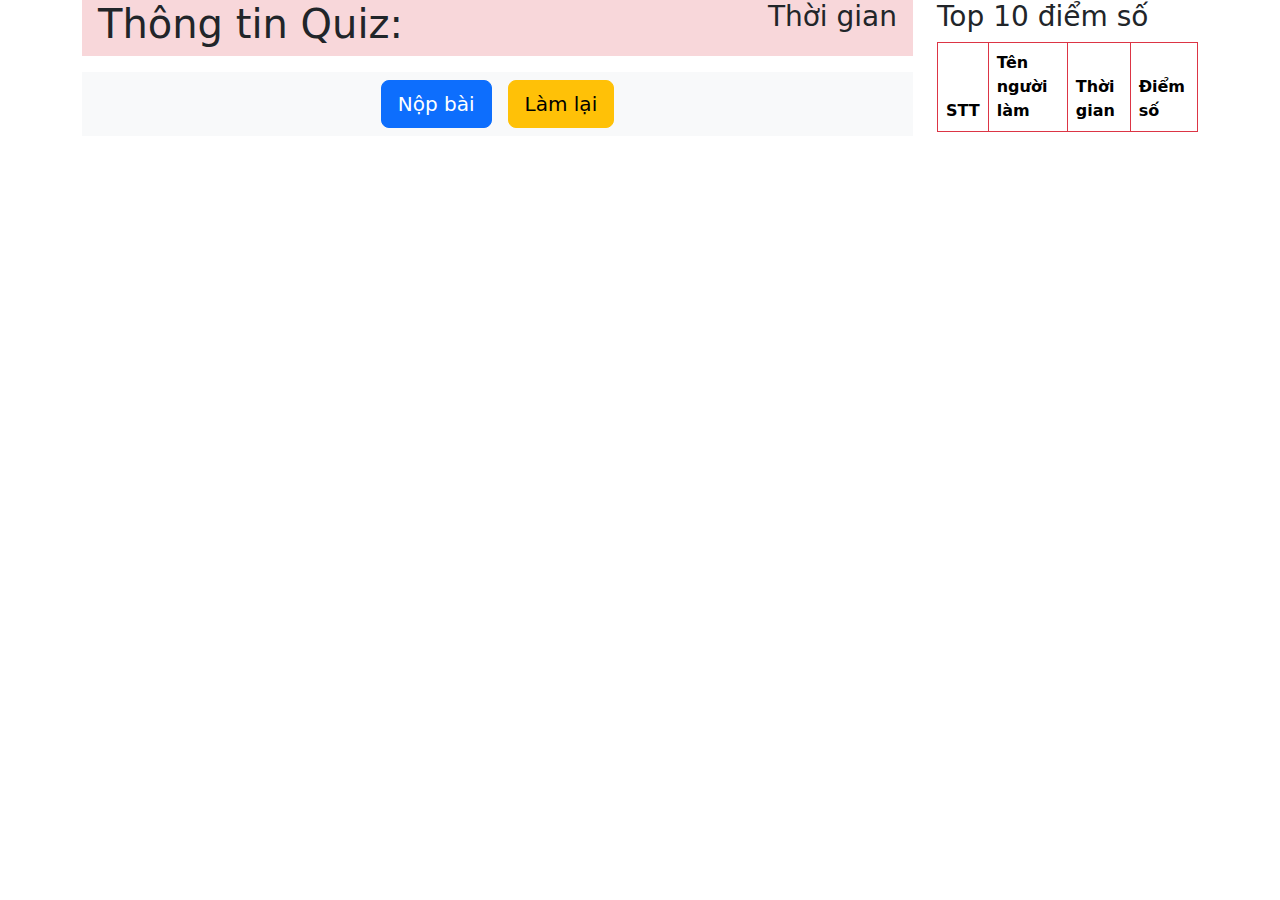
<file: question.html>
<!DOCTYPE html>
<html lang="en">
<head>
    <meta charset="UTF-8">
    <meta name="viewport" content="width=device-width, initial-scale=1.0">
    <title>Question</title>
    <link href="https://cdn.jsdelivr.net/npm/bootstrap@5.3.3/dist/css/bootstrap.min.css" rel="stylesheet" integrity="sha384-QWTKZyjpPEjISv5WaRU9OFeRpok6YctnYmDr5pNlyT2bRjXh0JMhjY6hW+ALEwIH" crossorigin="anonymous">
    <script src="https://cdn.jsdelivr.net/npm/bootstrap@5.3.3/dist/js/bootstrap.bundle.min.js" integrity="sha384-YvpcrYf0tY3lHB60NNkmXc5s9fDVZLESaAA55NDzOxhy9GkcIdslK1eN7N6jIeHz" crossorigin="anonymous"></script>

</head>
<body>
    <div class="container">
        <div class=" row">
        <div class="col-sm-9">

            <div class="d-flex justify-content-between sticky-top bg-danger-subtle px-3">
                <div id="quiz_info">
                    <h1>Thông tin Quiz:</h1>
                    <h2 id="quiz_heading"></h2>
                    <h6 id="quiz_description"></h6>
                </div>
                <div>
                    <h3>Thời gian</h3>
                    <h5 id="timer"></h5>
                </div>
            </div>
            <div id="question_container" class="mt-3 ">
                
            </div>
            <div id="list-action-button" class="d-flex justify-content-center sticky-bottom bg-body-tertiary">
                <button id="btn_submit" class="btn btn-primary btn-lg m-2">Nộp bài</button>
                <button id="btn_reset" class="btn btn-warning btn-lg m-2">Làm lại</button>
            </div> 
        </div>
        <div class="col-sm-3">

            <table class="table table-bordered border-danger">
                <h3>Top 10 điểm số  </h3>
                <thead class="alert-success">
                    <tr>
                        <th>STT</th>
                        <th>Tên người làm</th>
                        <th>Thời gian</th>
                        <th>Điểm số</th>
                    </tr>
                </thead>
                <tbody>

                </tbody>
            </table>
        </div>
    </div>
    </div>
    
    

    <script type="module" src="./controllers/question.js"></script>
</body>
</html>
</file>
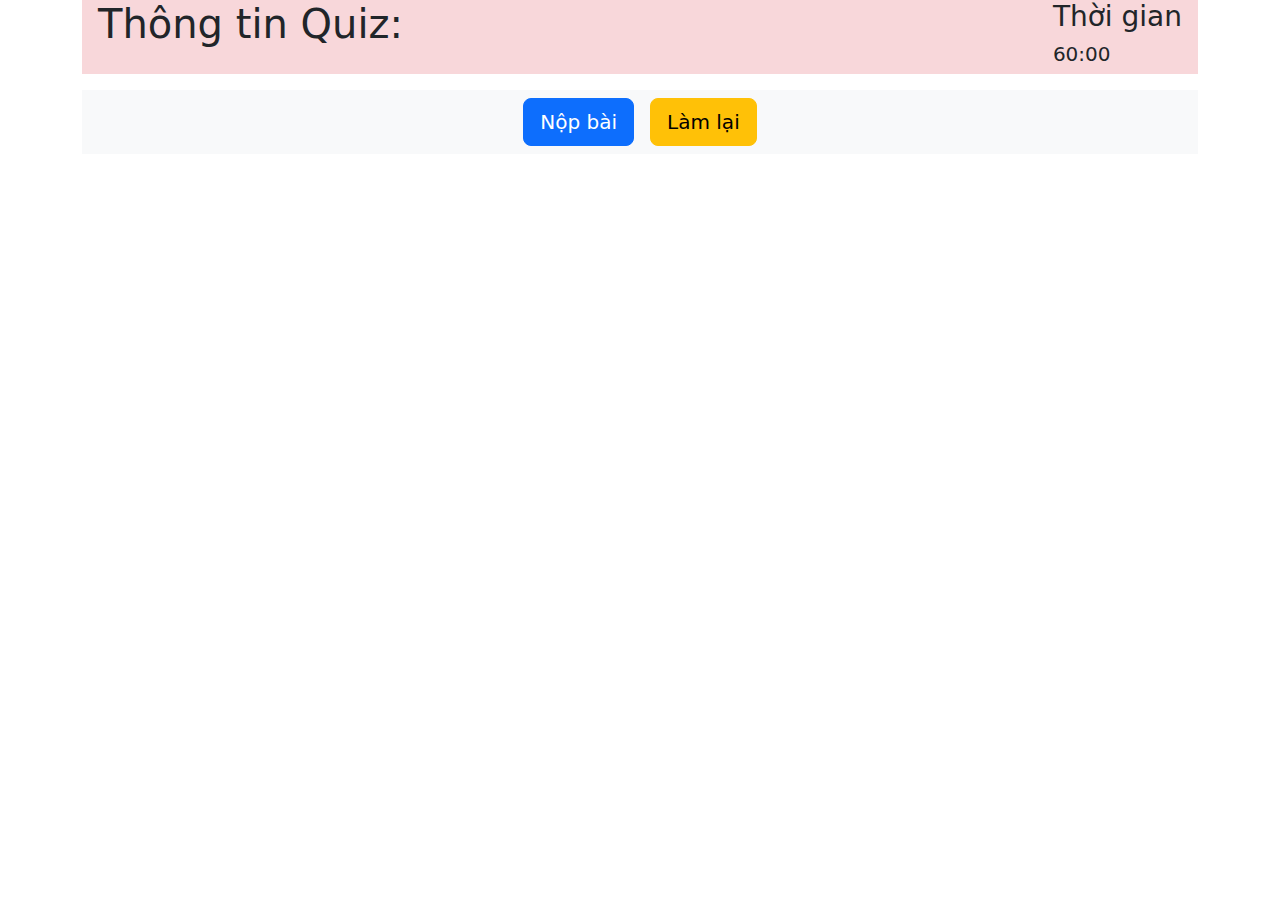
<file: result.html>
<!DOCTYPE html>
<html lang="en">

<head>
    <meta charset="UTF-8">
    <meta name="viewport" content="width=device-width, initial-scale=1.0">
    <title>Question</title>
    <link href="https://cdn.jsdelivr.net/npm/bootstrap@5.3.3/dist/css/bootstrap.min.css" rel="stylesheet"
        integrity="sha384-QWTKZyjpPEjISv5WaRU9OFeRpok6YctnYmDr5pNlyT2bRjXh0JMhjY6hW+ALEwIH" crossorigin="anonymous">
    <script src="https://cdn.jsdelivr.net/npm/bootstrap@5.3.3/dist/js/bootstrap.bundle.min.js"
        integrity="sha384-YvpcrYf0tY3lHB60NNkmXc5s9fDVZLESaAA55NDzOxhy9GkcIdslK1eN7N6jIeHz"
        crossorigin="anonymous"></script>

</head>

<body>
    <div class="container">
        <div class="d-flex justify-content-between sticky-top bg-danger-subtle px-3">
            <div id="quiz_info">
                <h1>Thông tin Quiz:</h1>
                <h2 id="quiz_heading"></h2>
                <h6 id="quiz_description"></h6>
            </div>
            <div>
                <h3>Thời gian</h3>
                <h5 id="timer">60:00</h5>
            </div>
        </div>
        <div id="result-user" class="mt-3 ">
            
        </div>
        <div id="list-action-button" class="d-flex justify-content-center sticky-bottom bg-body-tertiary">
            <button id="btn_submit" class="btn btn-primary btn-lg m-2">Nộp bài</button>
            <button id="btn_reset" class="btn btn-warning btn-lg m-2">Làm lại</button>
        </div>
    </div>
<script type="module" src="./controllers/question.js"></script>
</body>

</html>
</file>
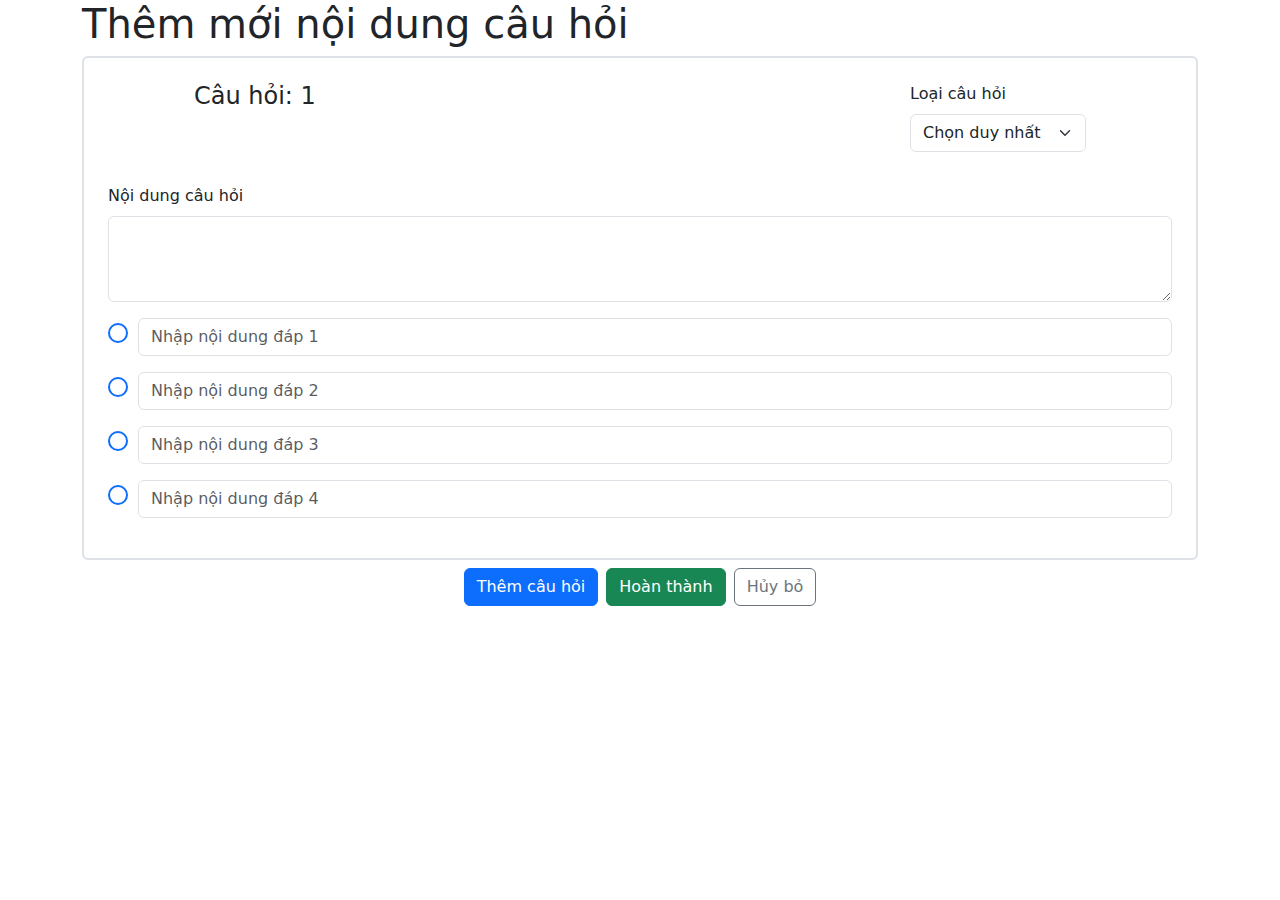
<file: admin/addQuestion.html>
<!DOCTYPE html>
<html lang="en">
<head>
    <meta charset="UTF-8">
    <meta name="viewport" content="width=device-width, initial-scale=1.0">
    <title>Thêm mới câu hỏi</title>
    <link href="https://cdn.jsdelivr.net/npm/bootstrap@5.3.3/dist/css/bootstrap.min.css" rel="stylesheet" integrity="sha384-QWTKZyjpPEjISv5WaRU9OFeRpok6YctnYmDr5pNlyT2bRjXh0JMhjY6hW+ALEwIH" crossorigin="anonymous">
    <script src="https://cdn.jsdelivr.net/npm/bootstrap@5.3.3/dist/js/bootstrap.bundle.min.js" integrity="sha384-YvpcrYf0tY3lHB60NNkmXc5s9fDVZLESaAA55NDzOxhy9GkcIdslK1eN7N6jIeHz" crossorigin="anonymous"></script>
</head>
<body>

    <div class="container">
        <h1>Thêm mới nội dung câu hỏi</h1>

        <div id="list_question">
    
        </div>
        
    
        <div class="d-flex justify-content-center">
            <button id="btn_add" class="btn btn-primary me-2">Thêm câu hỏi</button>
            <button id="btn_submit" class="btn btn-success me-2">Hoàn thành</button>
            <button class="btn btn-outline-secondary">Hủy bỏ</button>
        </div>
    </div>

    

    <script type="module" src="../controllers/addQuestion.js"></script>
</body>
</html>
</file>
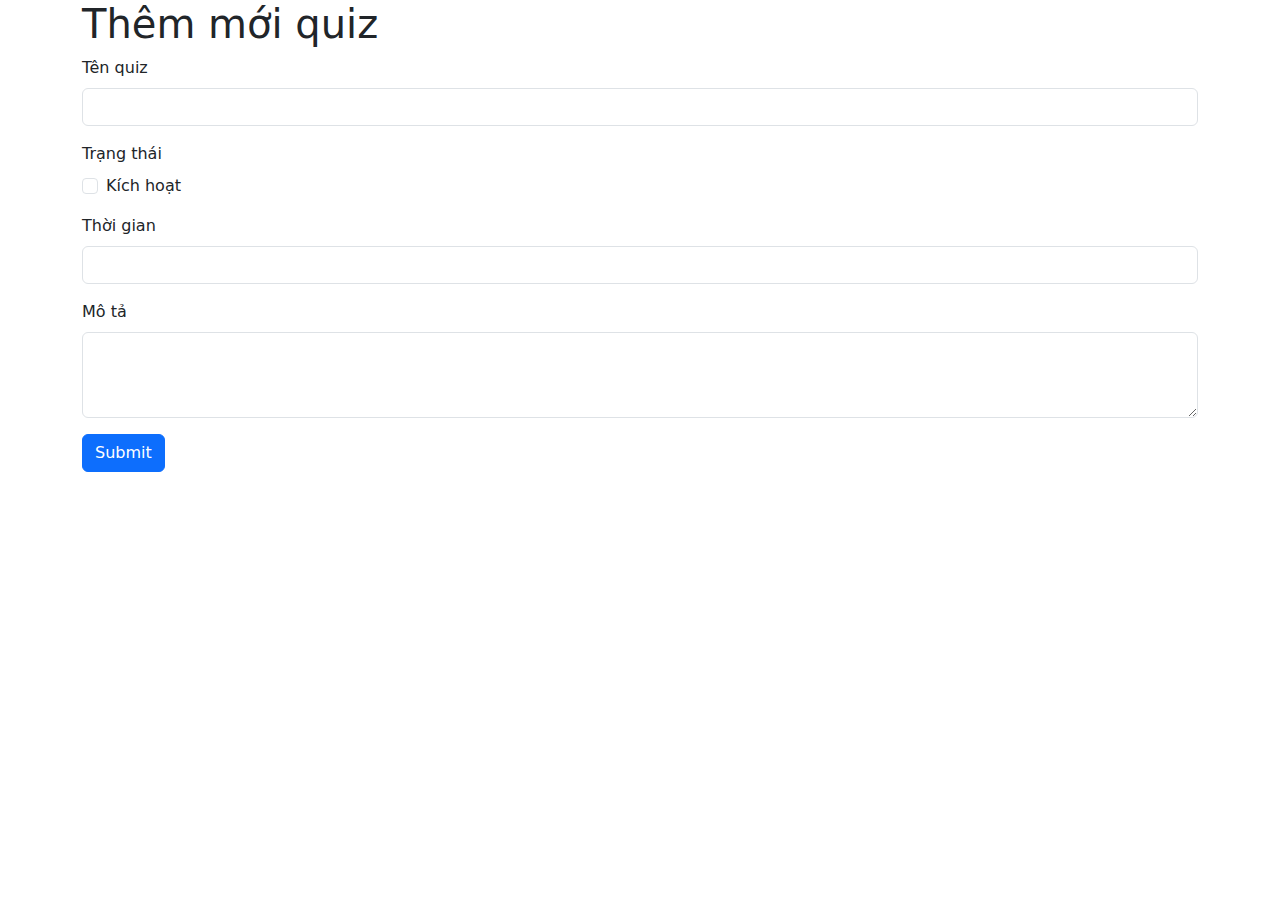
<file: admin/addQuiz.html>
<!DOCTYPE html>
<html lang="en">
<head>
    <meta charset="UTF-8">
    <meta name="viewport" content="width=device-width, initial-scale=1.0">
    <link href="https://cdn.jsdelivr.net/npm/bootstrap@5.3.3/dist/css/bootstrap.min.css" rel="stylesheet" integrity="sha384-QWTKZyjpPEjISv5WaRU9OFeRpok6YctnYmDr5pNlyT2bRjXh0JMhjY6hW+ALEwIH" crossorigin="anonymous">
    <script src="https://cdn.jsdelivr.net/npm/bootstrap@5.3.3/dist/js/bootstrap.bundle.min.js" integrity="sha384-YvpcrYf0tY3lHB60NNkmXc5s9fDVZLESaAA55NDzOxhy9GkcIdslK1eN7N6jIeHz" crossorigin="anonymous"></script>
    <title>Thêm mới quiz</title>
</head>
<body>
    <div class="container">
        <h1>Thêm mới quiz</h1>
        <form id="addForm">
            <div class="mb-3">
              <label for="title" class="form-label">Tên quiz</label>
              <input type="text" class="form-control" id="title">
            </div>

            <div class="mb-3">
                <label for="title" class="form-label">Trạng thái</label>
                <div class="form-check">
                    <input class="form-check-input" type="checkbox" value="" id="isActive">
                    <label class="form-check-label" for="isActive">
                        Kích hoạt
                    </label>
                </div>
            </div>

            <div class="mb-3">
                <label for="time" class="form-label">Thời gian</label>
                <input type="number" class="form-control" id="time">
            </div>

            <div class="mb-3">
                <label for="description" class="form-label">Mô tả</label>
                <textarea class="form-control" id="description" rows="3"></textarea>
            </div>
           
           
            <button type="submit" class="btn btn-primary">Submit</button>
        </form>
    </div>
    <script type="module" src="../controllers/addQuiz.js"></script>
</body>
</html>
</file>
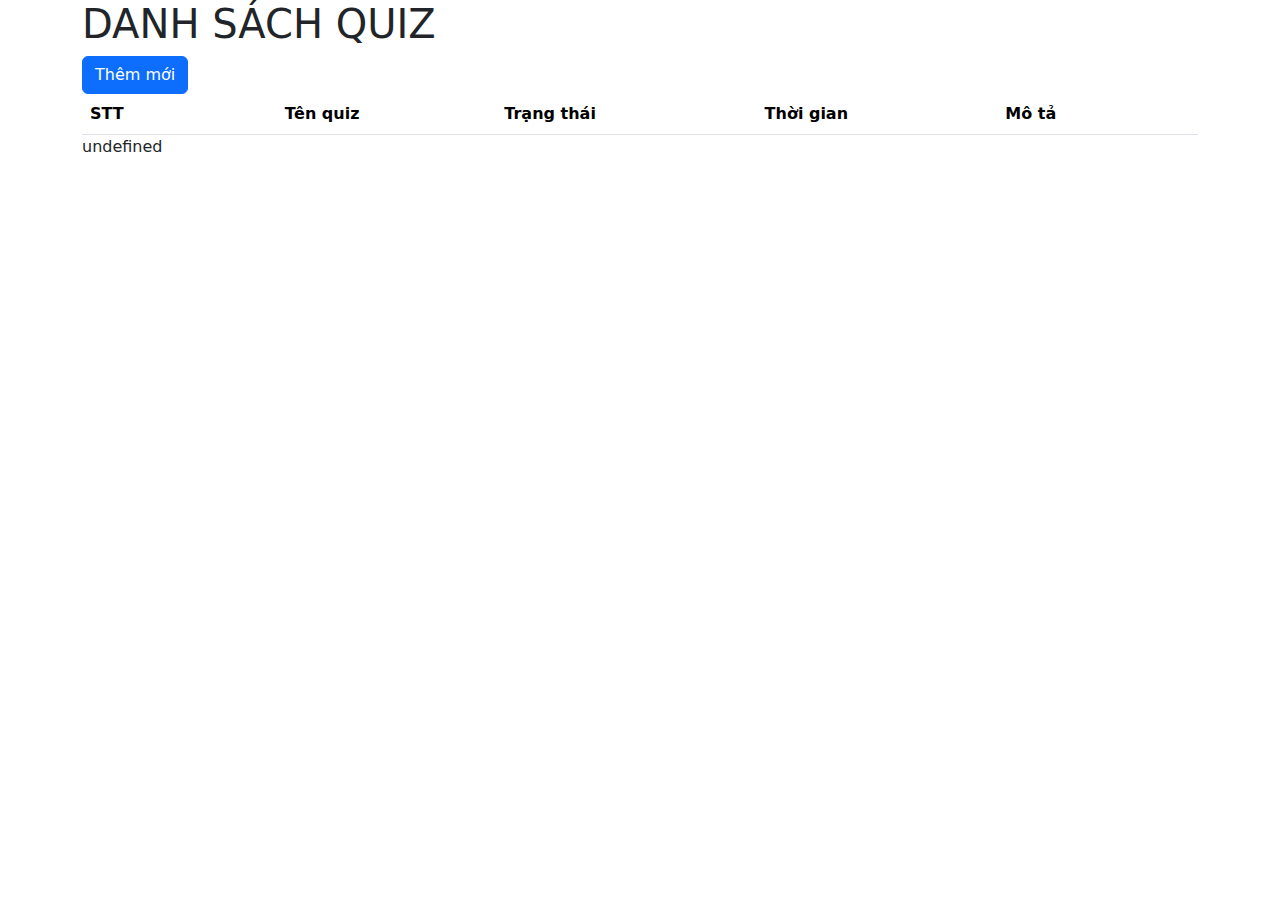
<file: admin/quiz.html>
<!DOCTYPE html>
<html lang="en">
<head>
    <meta charset="UTF-8">
    <meta name="viewport" content="width=device-width, initial-scale=1.0">
    <link href="https://cdn.jsdelivr.net/npm/bootstrap@5.3.3/dist/css/bootstrap.min.css" rel="stylesheet" integrity="sha384-QWTKZyjpPEjISv5WaRU9OFeRpok6YctnYmDr5pNlyT2bRjXh0JMhjY6hW+ALEwIH" crossorigin="anonymous">
    <script src="https://cdn.jsdelivr.net/npm/bootstrap@5.3.3/dist/js/bootstrap.bundle.min.js" integrity="sha384-YvpcrYf0tY3lHB60NNkmXc5s9fDVZLESaAA55NDzOxhy9GkcIdslK1eN7N6jIeHz" crossorigin="anonymous"></script>
    <title>Document</title>
</head>
<body>
    <div class="container">
        <h1>DANH SÁCH QUIZ</h1>
        <a href="addQuiz.html" class="btn btn-primary">Thêm mới</a>
        <table class="table table-striped">
            <thead class="alert-success">
                <tr>
                    <th>STT</th>
                    <th>Tên quiz</th>
                    <th>Trạng thái</th>
                    <th>Thời gian</th>
                    <th>Mô tả</th>
                    <th></th>
                </tr>
            </thead>
            <tbody>
                
            </tbody>
        </table>
    </div>
    <script type="module" src="../controllers/quizAdmin.js"></script>
</body>
</html>
</file>
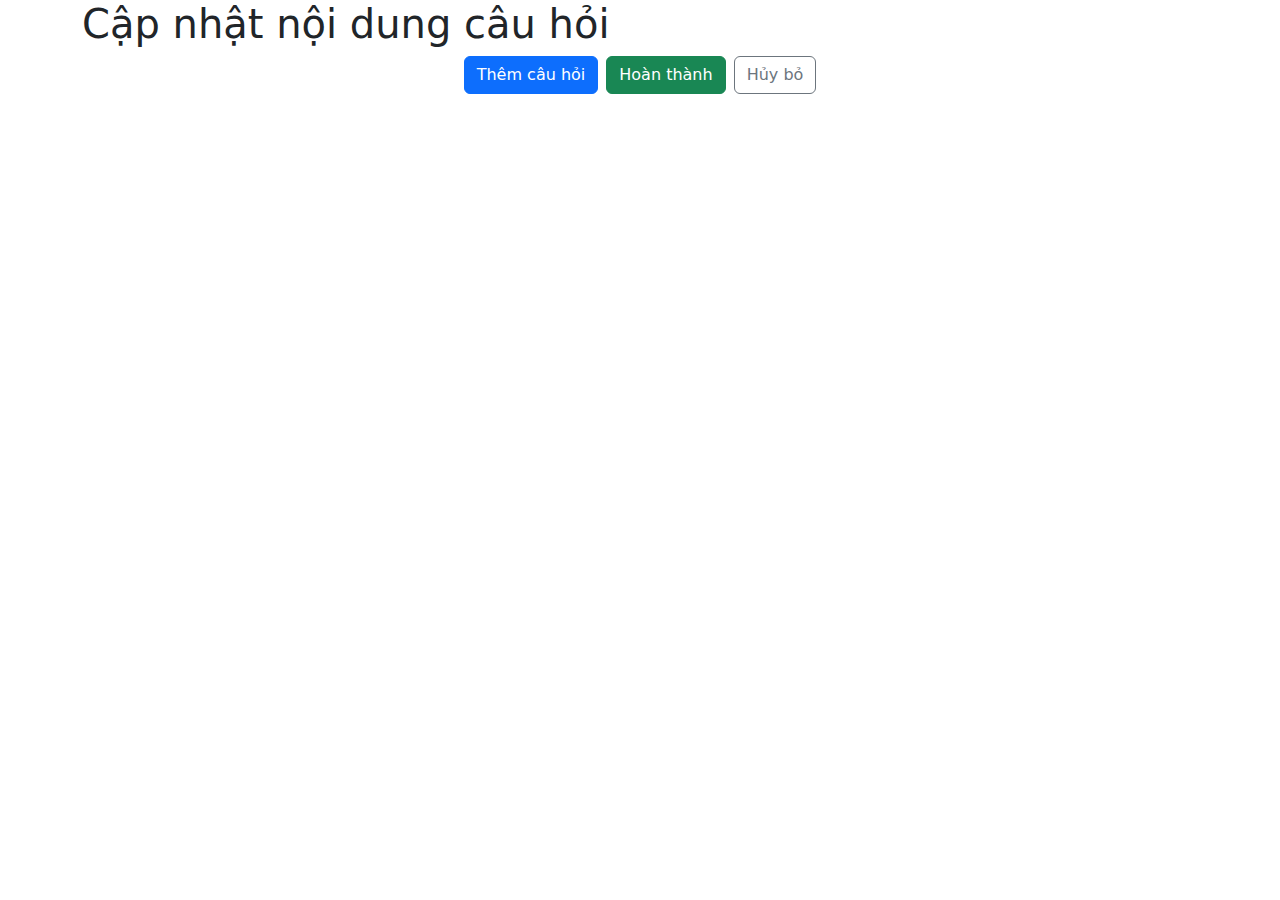
<file: admin/updateQuestion.html>
<!DOCTYPE html>
<html lang="en">
<head>
    <meta charset="UTF-8">
    <meta name="viewport" content="width=device-width, initial-scale=1.0">
    <title>Cập nhật câu hỏi</title>
    <link href="https://cdn.jsdelivr.net/npm/bootstrap@5.3.3/dist/css/bootstrap.min.css" rel="stylesheet" integrity="sha384-QWTKZyjpPEjISv5WaRU9OFeRpok6YctnYmDr5pNlyT2bRjXh0JMhjY6hW+ALEwIH" crossorigin="anonymous">
    <script src="https://cdn.jsdelivr.net/npm/bootstrap@5.3.3/dist/js/bootstrap.bundle.min.js" integrity="sha384-YvpcrYf0tY3lHB60NNkmXc5s9fDVZLESaAA55NDzOxhy9GkcIdslK1eN7N6jIeHz" crossorigin="anonymous"></script>
</head>
<body>

    <div class="container">
        <h1>Cập nhật nội dung câu hỏi</h1>

        <div id="list_question">
    
        </div>
        
    
        <div class="d-flex justify-content-center">
            <button id="btn_add" class="btn btn-primary me-2">Thêm câu hỏi</button>
            <button id="btn_submit" class="btn btn-success me-2">Hoàn thành</button>
            <button class="btn btn-outline-secondary">Hủy bỏ</button>
        </div>
    </div>

    

    <script type="module" src="../controllers/updateQuestion.js"></script>
</body>
</html>
</file>
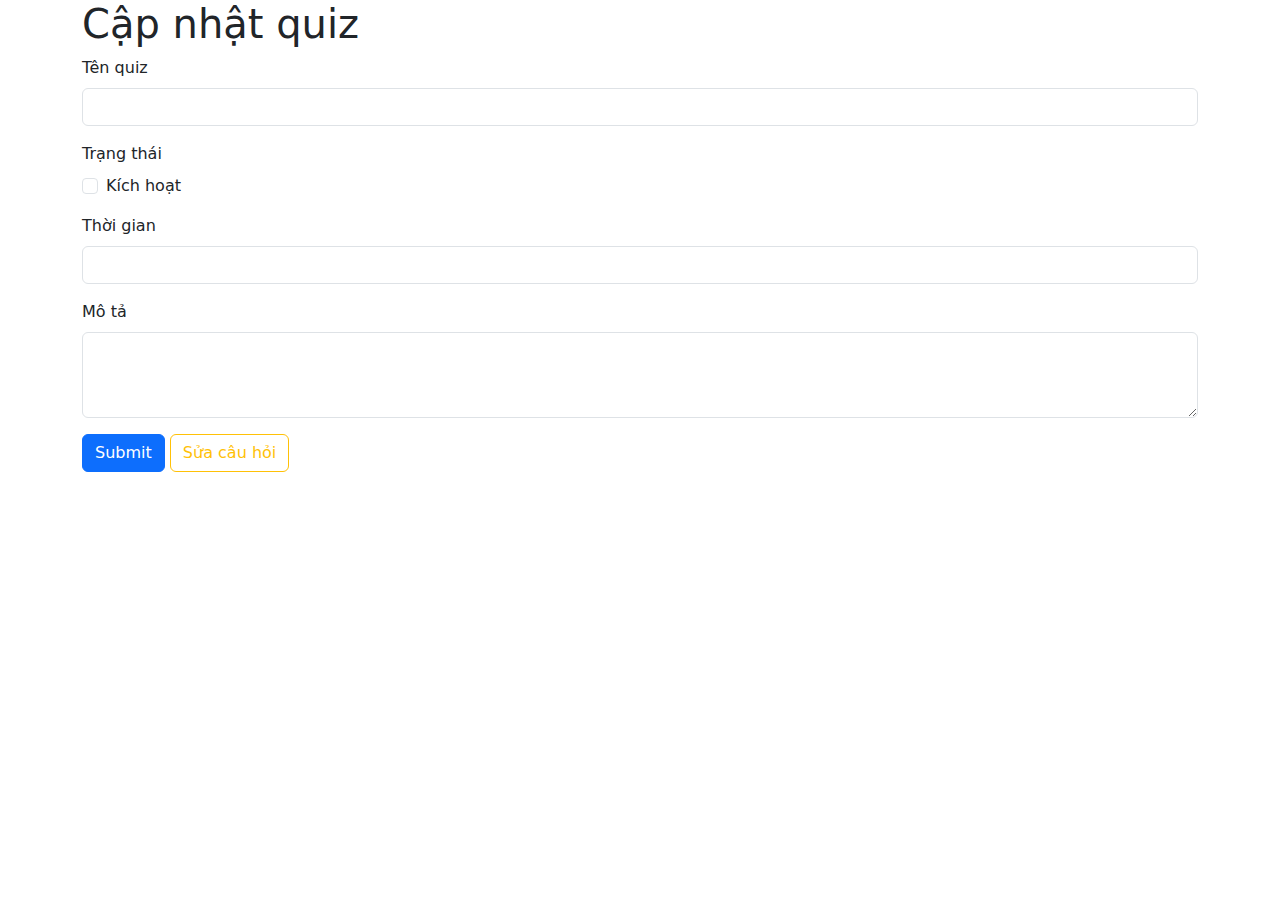
<file: admin/updateQuiz.html>
<!DOCTYPE html>
<html lang="en">
<head>
    <meta charset="UTF-8">
    <meta name="viewport" content="width=device-width, initial-scale=1.0">
    <link href="https://cdn.jsdelivr.net/npm/bootstrap@5.3.3/dist/css/bootstrap.min.css" rel="stylesheet" integrity="sha384-QWTKZyjpPEjISv5WaRU9OFeRpok6YctnYmDr5pNlyT2bRjXh0JMhjY6hW+ALEwIH" crossorigin="anonymous">
    <script src="https://cdn.jsdelivr.net/npm/bootstrap@5.3.3/dist/js/bootstrap.bundle.min.js" integrity="sha384-YvpcrYf0tY3lHB60NNkmXc5s9fDVZLESaAA55NDzOxhy9GkcIdslK1eN7N6jIeHz" crossorigin="anonymous"></script>
    <title>Cập nhật quiz</title>
</head>
<body>
    <div class="container">
        <h1>Cập nhật quiz</h1>
        <form data-quizId="" id="updateForm">
            <div class="mb-3">
                <label for="titleUpdate" class="form-label">Tên quiz</label>
                <input type="text" class="form-control" id="titleUpdate" value="">
              </div>
              
              <div class="mb-3">
                  <label for="isActive" class="form-label">Trạng thái</label>
                  <div class="form-check">
                      <input id="quizIsActive" class="form-check-input" type="checkbox">
                      <label class="form-check-label" for="quizIsActive">Kích hoạt</label>
                  </div>
              </div>
              
              <div class="mb-3">
                  <label for="timeUpdate" class="form-label">Thời gian</label>
                  <input type="number" class="form-control" id="timeUpdate">
              </div>
              
              <div class="mb-3">
                  <label for="descriptionUpdate" class="form-label">Mô tả</label>
                  <textarea class="form-control" id="descriptionUpdate" rows="3"></textarea>
              </div>
              
           
           
            <button id="btn-submit" class=" btn btn-primary">Submit</button>
            <button id="btn-edit-question" class="btn-edit-question btn btn-outline-warning">Sửa câu hỏi</button>
        </form>
    </div>
    <script type="module" src="../controllers/updateQuiz.js"></script>
</body>
</html>
</file>
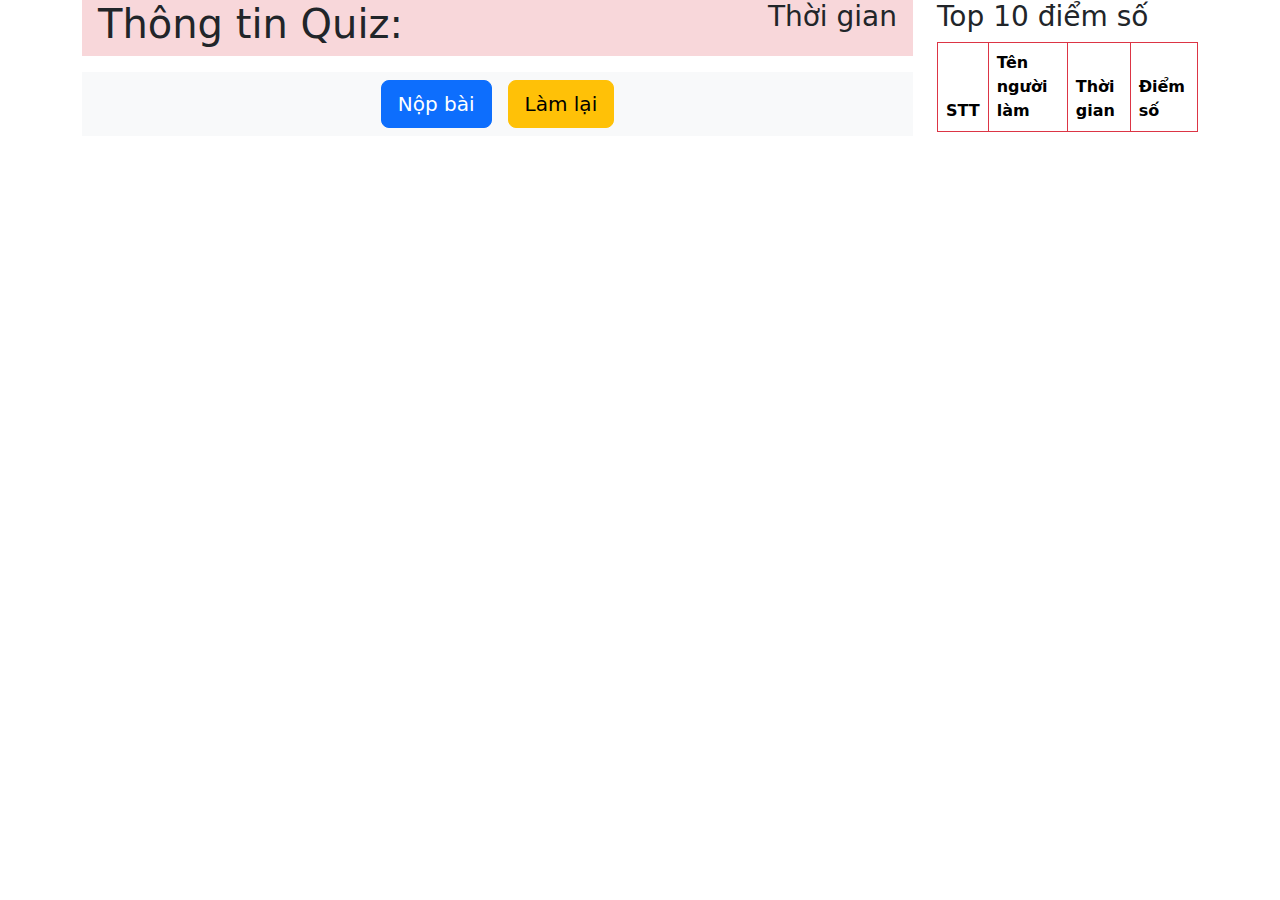
<file: public/question.html>
<!DOCTYPE html>
<html lang="en">
<head>
    <meta charset="UTF-8">
    <meta name="viewport" content="width=device-width, initial-scale=1.0">
    <title>Question</title>
    <link href="https://cdn.jsdelivr.net/npm/bootstrap@5.3.3/dist/css/bootstrap.min.css" rel="stylesheet" integrity="sha384-QWTKZyjpPEjISv5WaRU9OFeRpok6YctnYmDr5pNlyT2bRjXh0JMhjY6hW+ALEwIH" crossorigin="anonymous">
    <script src="https://cdn.jsdelivr.net/npm/bootstrap@5.3.3/dist/js/bootstrap.bundle.min.js" integrity="sha384-YvpcrYf0tY3lHB60NNkmXc5s9fDVZLESaAA55NDzOxhy9GkcIdslK1eN7N6jIeHz" crossorigin="anonymous"></script>

</head>
<body>
    <div class="container">
        <div class=" row">
        <div class="col-sm-9">

            <div class="d-flex justify-content-between sticky-top bg-danger-subtle px-3">
                <div id="quiz_info">
                    <h1>Thông tin Quiz:</h1>
                    <h2 id="quiz_heading"></h2>
                    <h6 id="quiz_description"></h6>
                </div>
                <div>
                    <h3>Thời gian</h3>
                    <h5 id="timer"></h5>
                </div>
            </div>
            <div id="question_container" class="mt-3 ">
                
            </div>
            <div id="list-action-button" class="d-flex justify-content-center sticky-bottom bg-body-tertiary">
                <button id="btn_submit" class="btn btn-primary btn-lg m-2">Nộp bài</button>
                <button id="btn_reset" class="btn btn-warning btn-lg m-2">Làm lại</button>
            </div> 
        </div>
        <div class="col-sm-3">

            <table class="table table-bordered border-danger">
                <h3>Top 10 điểm số  </h3>
                <thead class="alert-success">
                    <tr>
                        <th>STT</th>
                        <th>Tên người làm</th>
                        <th>Thời gian</th>
                        <th>Điểm số</th>
                    </tr>
                </thead>
                <tbody>

                </tbody>
            </table>
        </div>
    </div>
    </div>
    
    

    <script type="module" src="../controllers/question.js"></script>
</body>
</html>
</file>
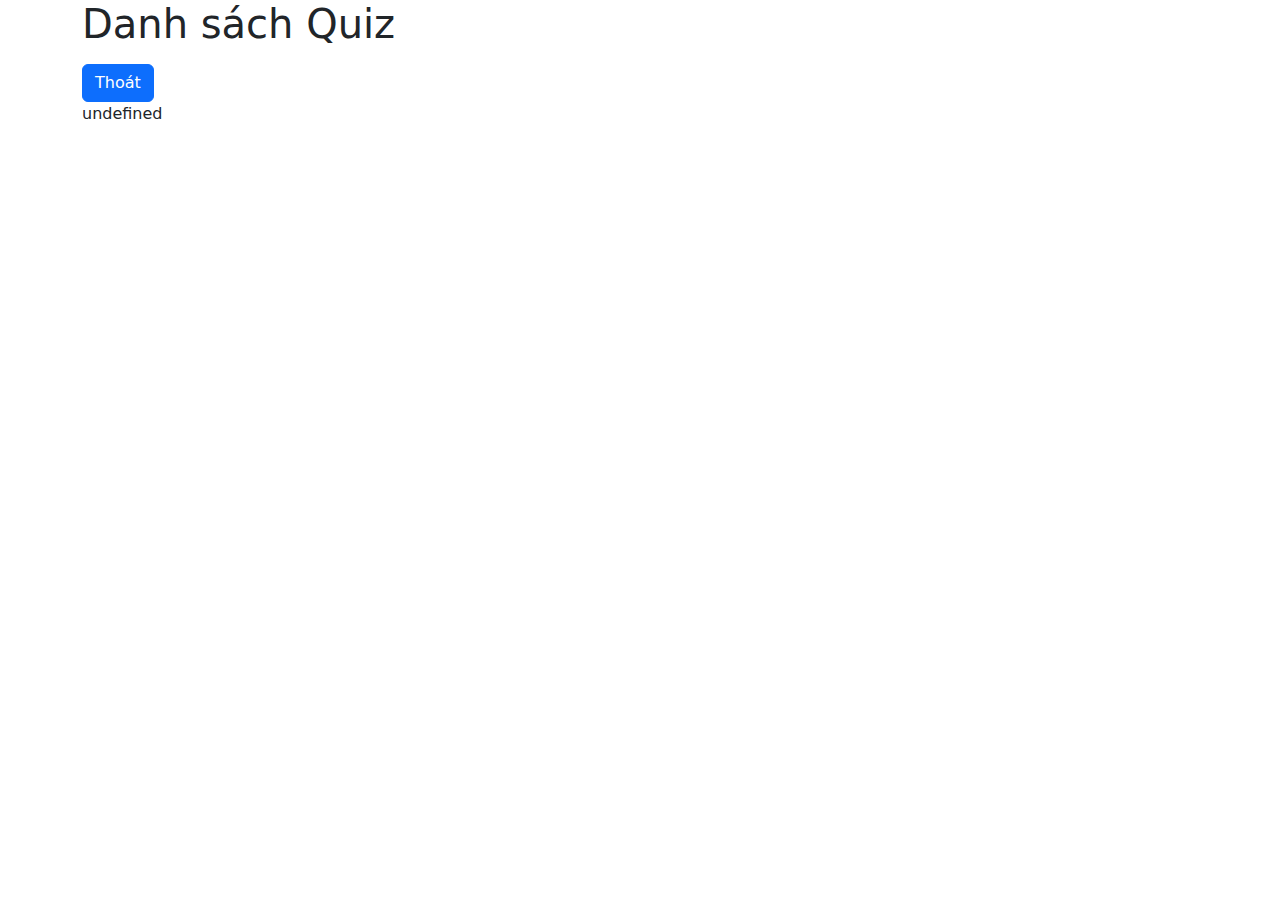
<file: public/quiz.html>
<!DOCTYPE html>
<html lang="en">
  <head>
    <meta charset="UTF-8" />
    <meta name="viewport" content="width=device-width, initial-scale=1.0" />
    <title>Quizs</title>
    <link
      href="https://cdn.jsdelivr.net/npm/bootstrap@5.3.3/dist/css/bootstrap.min.css"
      rel="stylesheet"
      integrity="sha384-QWTKZyjpPEjISv5WaRU9OFeRpok6YctnYmDr5pNlyT2bRjXh0JMhjY6hW+ALEwIH"
      crossorigin="anonymous"
    />
    <script
      src="https://cdn.jsdelivr.net/npm/bootstrap@5.3.3/dist/js/bootstrap.bundle.min.js"
      integrity="sha384-YvpcrYf0tY3lHB60NNkmXc5s9fDVZLESaAA55NDzOxhy9GkcIdslK1eN7N6jIeHz"
      crossorigin="anonymous"
    ></script>
  </head>
  <body>
    <div class="container">
      <h1 class="mb-3">Danh sách Quiz</h1>
      <a
        href="/api/logout"
        class="btn btn-primary"
        onclick="return confirm('Bạn chắc chắn đăng xuất chứ?')"
        >Thoát</a
      >
      <div id="list_quiz" class="list-group"></div>
    </div>

    <script type="module" src="../controllers/quiz.js"></script>
  </body>
</html>
</file>
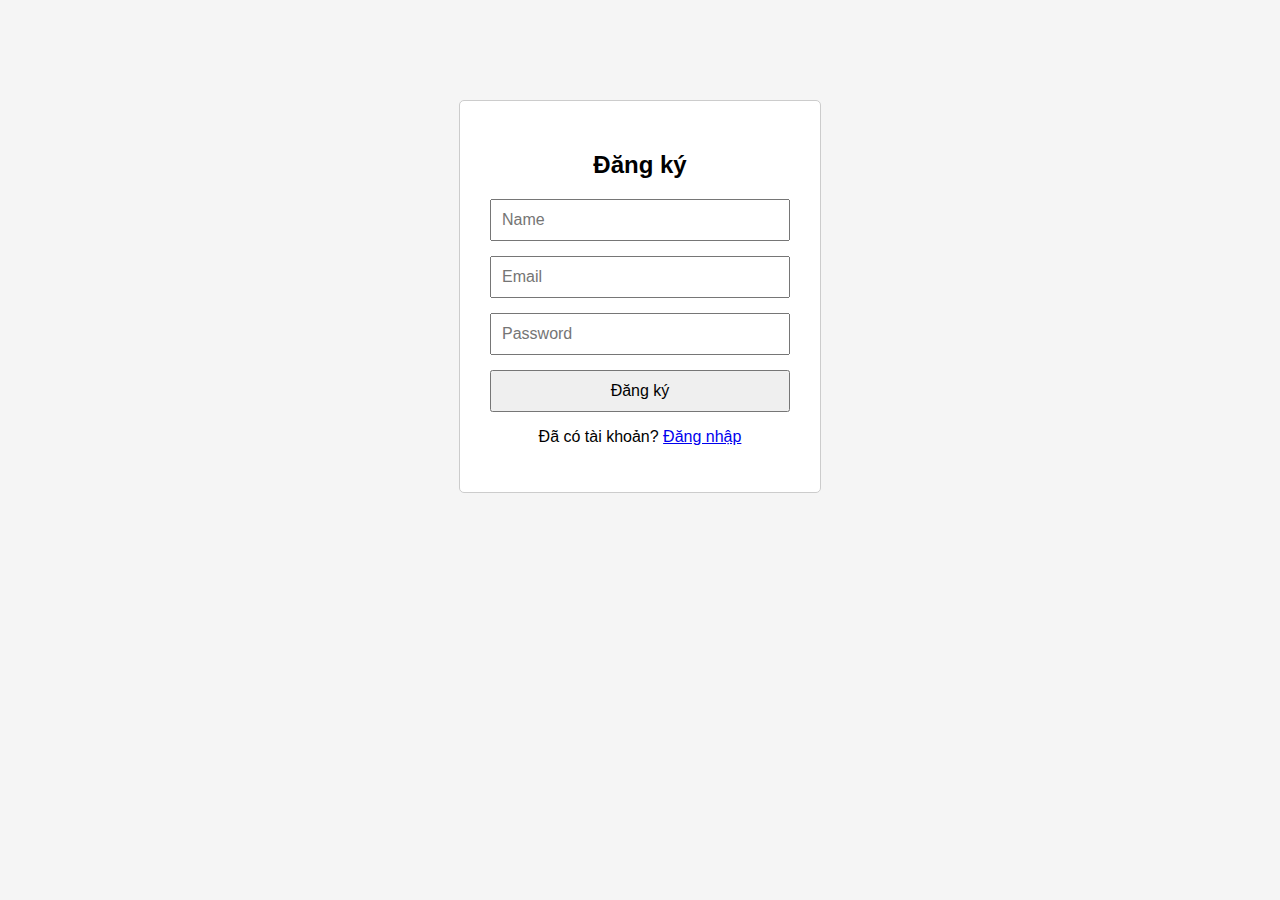
<file: public/register.html>
<!DOCTYPE html>
<html lang="vi">
<head>
    <meta charset="UTF-8">
    <title>Đăng ký</title>
    <link rel="stylesheet" href="css/style.css">
</head>
<body>
    <div class="register-container">
        <h2>Đăng ký</h2>
        <form id="registerForm" method="POST">
            <input type="text" name="name" placeholder="Name" required>
            <input type="email" name="email" placeholder="Email" required>
            <input type="password" name="password" placeholder="Password" required>
            <button type="submit">Đăng ký</button>
        </form>
        <p>Đã có tài khoản? <a href="../index.html">Đăng nhập</a></p>
    </div>
    <script src="js/register.js"></script>
</body>
</html>
</file>
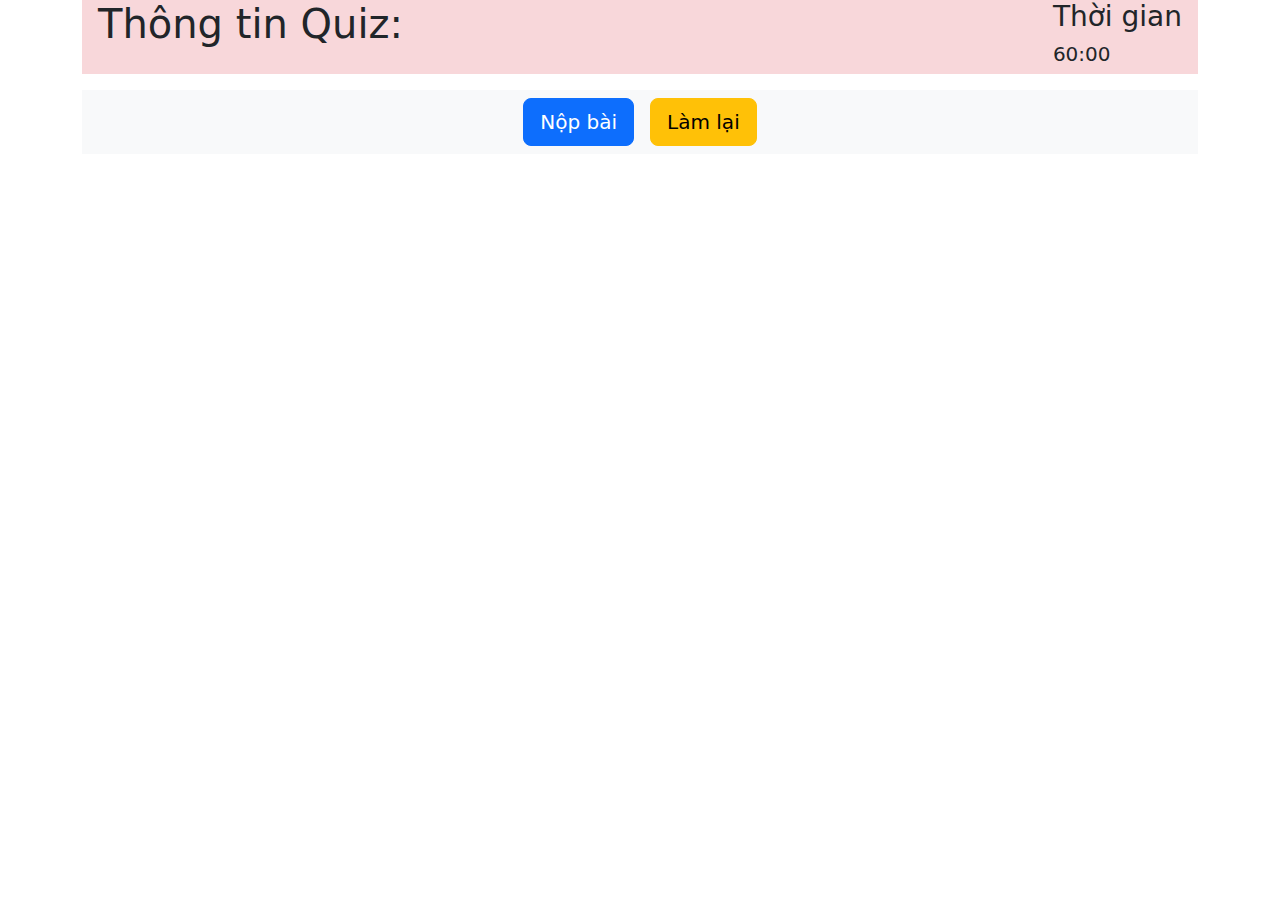
<file: public/result.html>
<!DOCTYPE html>
<html lang="en">

<head>
    <meta charset="UTF-8">
    <meta name="viewport" content="width=device-width, initial-scale=1.0">
    <title>Question</title>
    <link href="https://cdn.jsdelivr.net/npm/bootstrap@5.3.3/dist/css/bootstrap.min.css" rel="stylesheet"
        integrity="sha384-QWTKZyjpPEjISv5WaRU9OFeRpok6YctnYmDr5pNlyT2bRjXh0JMhjY6hW+ALEwIH" crossorigin="anonymous">
    <script src="https://cdn.jsdelivr.net/npm/bootstrap@5.3.3/dist/js/bootstrap.bundle.min.js"
        integrity="sha384-YvpcrYf0tY3lHB60NNkmXc5s9fDVZLESaAA55NDzOxhy9GkcIdslK1eN7N6jIeHz"
        crossorigin="anonymous"></script>

</head>

<body>
    <div class="container">
        <div class="d-flex justify-content-between sticky-top bg-danger-subtle px-3">
            <div id="quiz_info">
                <h1>Thông tin Quiz:</h1>
                <h2 id="quiz_heading"></h2>
                <h6 id="quiz_description"></h6>
            </div>
            <div>
                <h3>Thời gian</h3>
                <h5 id="timer">60:00</h5>
            </div>
        </div>
        <div id="result-user" class="mt-3 ">
            
        </div>
        <div id="list-action-button" class="d-flex justify-content-center sticky-bottom bg-body-tertiary">
            <button id="btn_submit" class="btn btn-primary btn-lg m-2">Nộp bài</button>
            <button id="btn_reset" class="btn btn-warning btn-lg m-2">Làm lại</button>
        </div>
    </div>
<script type="module" src="../controllers/question.js"></script>
</body>

</html>
</file>
<file: public/css/style.css>
body {
    font-family: Arial, sans-serif;
    background-color: #f5f5f5;
}

.login-container, .register-container {
    width: 300px;
    margin: 100px auto;
    padding: 30px;
    background: #fff;
    border: 1px solid #ccc;
    border-radius: 5px;
    text-align: center;
}

.login-container h2, .register-container h2 {
    margin-bottom: 20px;
}

.login-container form, .register-container form {
    display: flex;
    flex-direction: column;
}

.login-container input, .register-container input {
    margin-bottom: 15px;
    padding: 10px;
    font-size: 16px;
}

.login-container button, .register-container button {
    padding: 10px;
    font-size: 16px;
    cursor: pointer;
}
</file>
